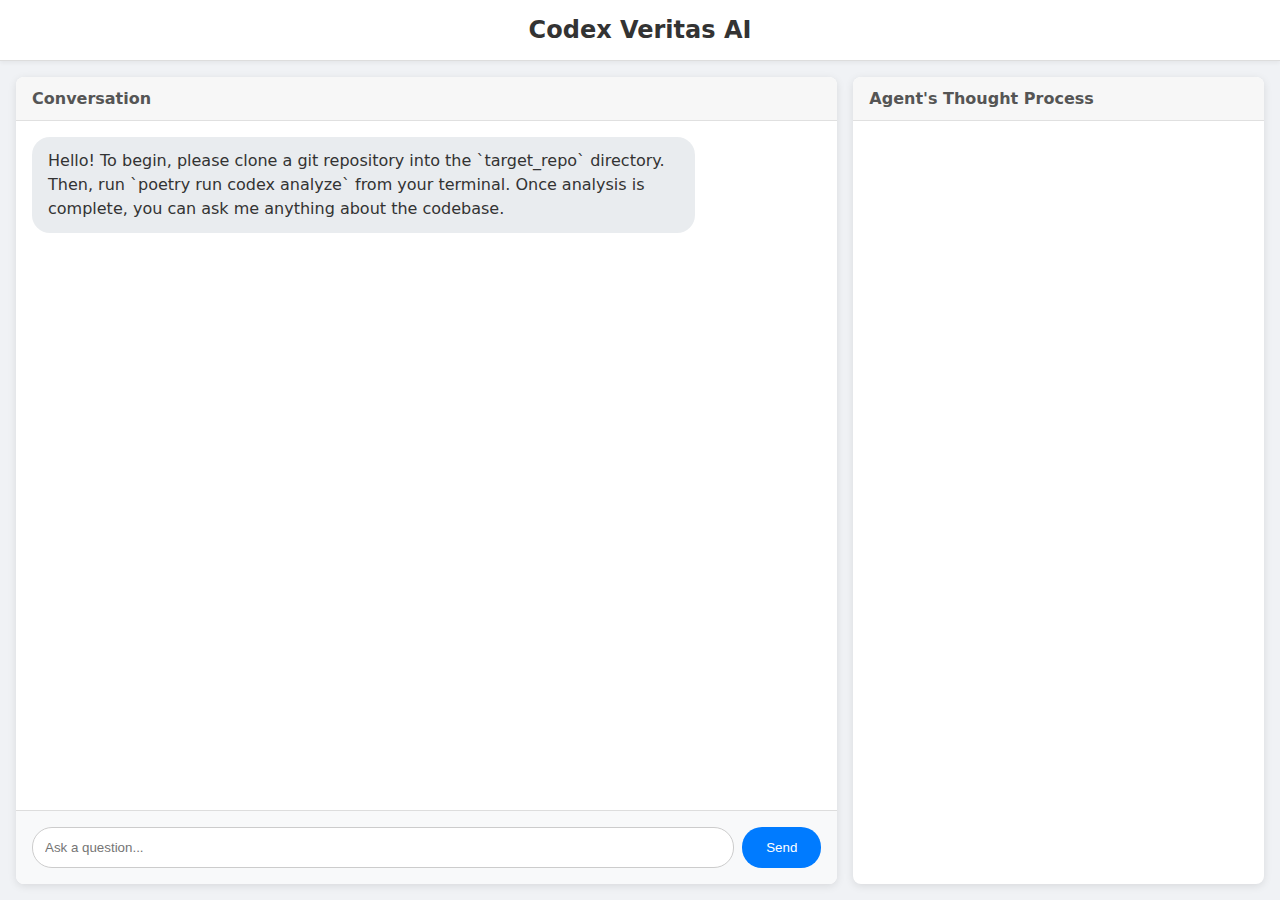
<file: src/codex_veritas/app/templates/index.html>
<!DOCTYPE html>
<html lang="en">
<head>
    <meta charset="UTF-8">
    <meta name="viewport" content="width=device-width, initial-scale=1.0">
    <title>Codex Veritas AI</title>
    <style>
        body { font-family: system-ui, -apple-system, BlinkMacSystemFont, 'Segoe UI', Roboto, Oxygen, Ubuntu, Cantarell, 'Open Sans', 'Helvetica Neue', sans-serif; background-color: #f0f2f5; margin: 0; display: flex; flex-direction: column; height: 100vh; }
        .header { background-color: #ffffff; padding: 1rem; border-bottom: 1px solid #ddd; text-align: center; box-shadow: 0 2px 4px rgba(0,0,0,0.05); }
        .header h1 { margin: 0; font-size: 1.5rem; color: #333; }
        .container { display: flex; flex: 1; overflow: hidden; }
        .chat-container { flex: 2; display: flex; flex-direction: column; background-color: #fff; margin: 1rem; border-radius: 8px; box-shadow: 0 2px 8px rgba(0,0,0,0.1); overflow: hidden; }
        .thought-container { flex: 1; display: flex; flex-direction: column; background-color: #fff; margin: 1rem 1rem 1rem 0; border-radius: 8px; box-shadow: 0 2px 8px rgba(0,0,0,0.1); overflow: hidden; }
        .panel-header { background-color: #f7f7f7; padding: 0.75rem 1rem; border-bottom: 1px solid #e0e0e0; font-weight: 600; color: #555; }
        #chat-box { flex: 1; padding: 1rem; overflow-y: auto; }
        #thought-box { flex: 1; padding: 1rem; overflow-y: auto; font-family: monospace; font-size: 0.875rem; color: #444; white-space: pre-wrap; word-wrap: break-word; }
        .user-message, .agent-message { padding: 0.75rem 1rem; border-radius: 18px; margin-bottom: 0.75rem; max-width: 80%; line-height: 1.5; }
        .user-message { background-color: #007bff; color: white; align-self: flex-end; margin-left: auto; }
        .agent-message { background-color: #e9ecef; color: #333; align-self: flex-start; }
        .error-message { background-color: #f8d7da; color: #721c24; border: 1px solid #f5c6cb; }
        .message-container { display: flex; flex-direction: column; }
        #input-area { display: flex; padding: 1rem; border-top: 1px solid #ddd; background-color: #f8f9fa; }
        #user-input { flex: 1; padding: 0.75rem; border: 1px solid #ccc; border-radius: 20px; outline: none; transition: border-color 0.2s; }
        #user-input:focus { border-color: #007bff; }
        #send-button { background-color: #007bff; color: white; border: none; padding: 0.75rem 1.5rem; border-radius: 20px; margin-left: 0.5rem; cursor: pointer; transition: background-color 0.2s; }
        #send-button:disabled { background-color: #a0c7ff; cursor: not-allowed; }
        .thought-item { margin-bottom: 0.75rem; padding-bottom: 0.75rem; border-bottom: 1px dashed #eee; }
        .thought-step { font-weight: bold; color: #0056b3; margin-bottom: 0.25rem; }
    </style>
</head>
<body>
    <div class="header">
        <h1>Codex Veritas AI</h1>
    </div>
    <div class="container">
        <div class="chat-container">
            <div class="panel-header">Conversation</div>
            <div id="chat-box" class="message-container">
                <div class="agent-message">
                    Hello! To begin, please clone a git repository into the `target_repo` directory.
                    Then, run `poetry run codex analyze` from your terminal.
                    Once analysis is complete, you can ask me anything about the codebase.
                </div>
            </div>
            <div id="input-area">
                <input type="text" id="user-input" placeholder="Ask a question..." autocomplete="off">
                <button id="send-button">Send</button>
            </div>
        </div>
        <div class="thought-container">
            <div class="panel-header">Agent's Thought Process</div>
            <div id="thought-box"></div>
        </div>
    </div>

    <script>
        const chatBox = document.getElementById('chat-box');
        const userInput = document.getElementById('user-input');
        const sendButton = document.getElementById('send-button');
        const thoughtBox = document.getElementById('thought-box');

        async function handleQuery() {
            const question = userInput.value.trim();
            if (!question) return;

            appendMessage(question, 'user');
            userInput.value = '';
            sendButton.disabled = true;
            thoughtBox.innerHTML = ''; // Clear previous thoughts

            let agentMessageElement = appendMessage('', 'agent');
            let thoughtStep = 1;

            try {
                const response = await fetch('/query', {
                    method: 'POST',
                    headers: { 'Content-Type': 'application/json' },
                    body: JSON.stringify({ question: question })
                });

                const reader = response.body.getReader();
                const decoder = new TextDecoder();
                
                // Read the stream
                while (true) {
                    const { done, value } = await reader.read();
                    if (done) {
                        break; // Exit loop when stream is finished
                    }

                    const chunk = decoder.decode(value, { stream: true });
                    // SSE messages are separated by double newlines
                    const events = chunk.split('\n\n');
                    
                    events.forEach(eventStr => {
                        if (eventStr.startsWith('data:')) {
                            const eventData = eventStr.substring(5).trim();
                            if (!eventData) return;
                            
                            try {
                                const data = JSON.parse(eventData);

                                if (data.type === 'thought') {
                                    const thoughtItem = document.createElement('div');
                                    thoughtItem.className = 'thought-item';
                                    thoughtItem.innerHTML = `<div class="thought-step">Step ${thoughtStep++}:</div>${data.content}`;
                                    thoughtBox.appendChild(thoughtItem);
                                    thoughtBox.scrollTop = thoughtBox.scrollHeight;
                                } else if (data.type === 'final_answer') {
                                    // Using a library like 'marked' would be better for full markdown support
                                    agentMessageElement.innerHTML = data.content.replace(/\n/g, '<br>');
                                    chatBox.scrollTop = chatBox.scrollHeight;
                                } else if (data.type === 'error') {
                                    agentMessageElement.innerHTML = `An error occurred: ${data.content}`;
                                    agentMessageElement.classList.add('error-message');
                                }
                            } catch (e) {
                                console.error('Error parsing stream JSON:', eventData, e);
                            }
                        }
                    });
                }
            } catch (error) {
                console.error('Fetch request for stream failed:', error);
                agentMessageElement.innerHTML = 'An error occurred while connecting to the agent. Please check the server logs.';
                agentMessageElement.classList.add('error-message');
            } finally {
                sendButton.disabled = false; // Re-enable button once everything is done
            }
        }

        function appendMessage(text, sender) {
            const messageElement = document.createElement('div');
            messageElement.className = `${sender}-message`;
            messageElement.innerHTML = text;
            chatBox.appendChild(messageElement);
            chatBox.scrollTop = chatBox.scrollHeight;
            return messageElement;
        }

        sendButton.addEventListener('click', handleQuery);
        userInput.addEventListener('keydown', (e) => {
            if (e.key === 'Enter') {
                handleQuery();
            }
        });

    </script>
</body>
</html>
</file>
